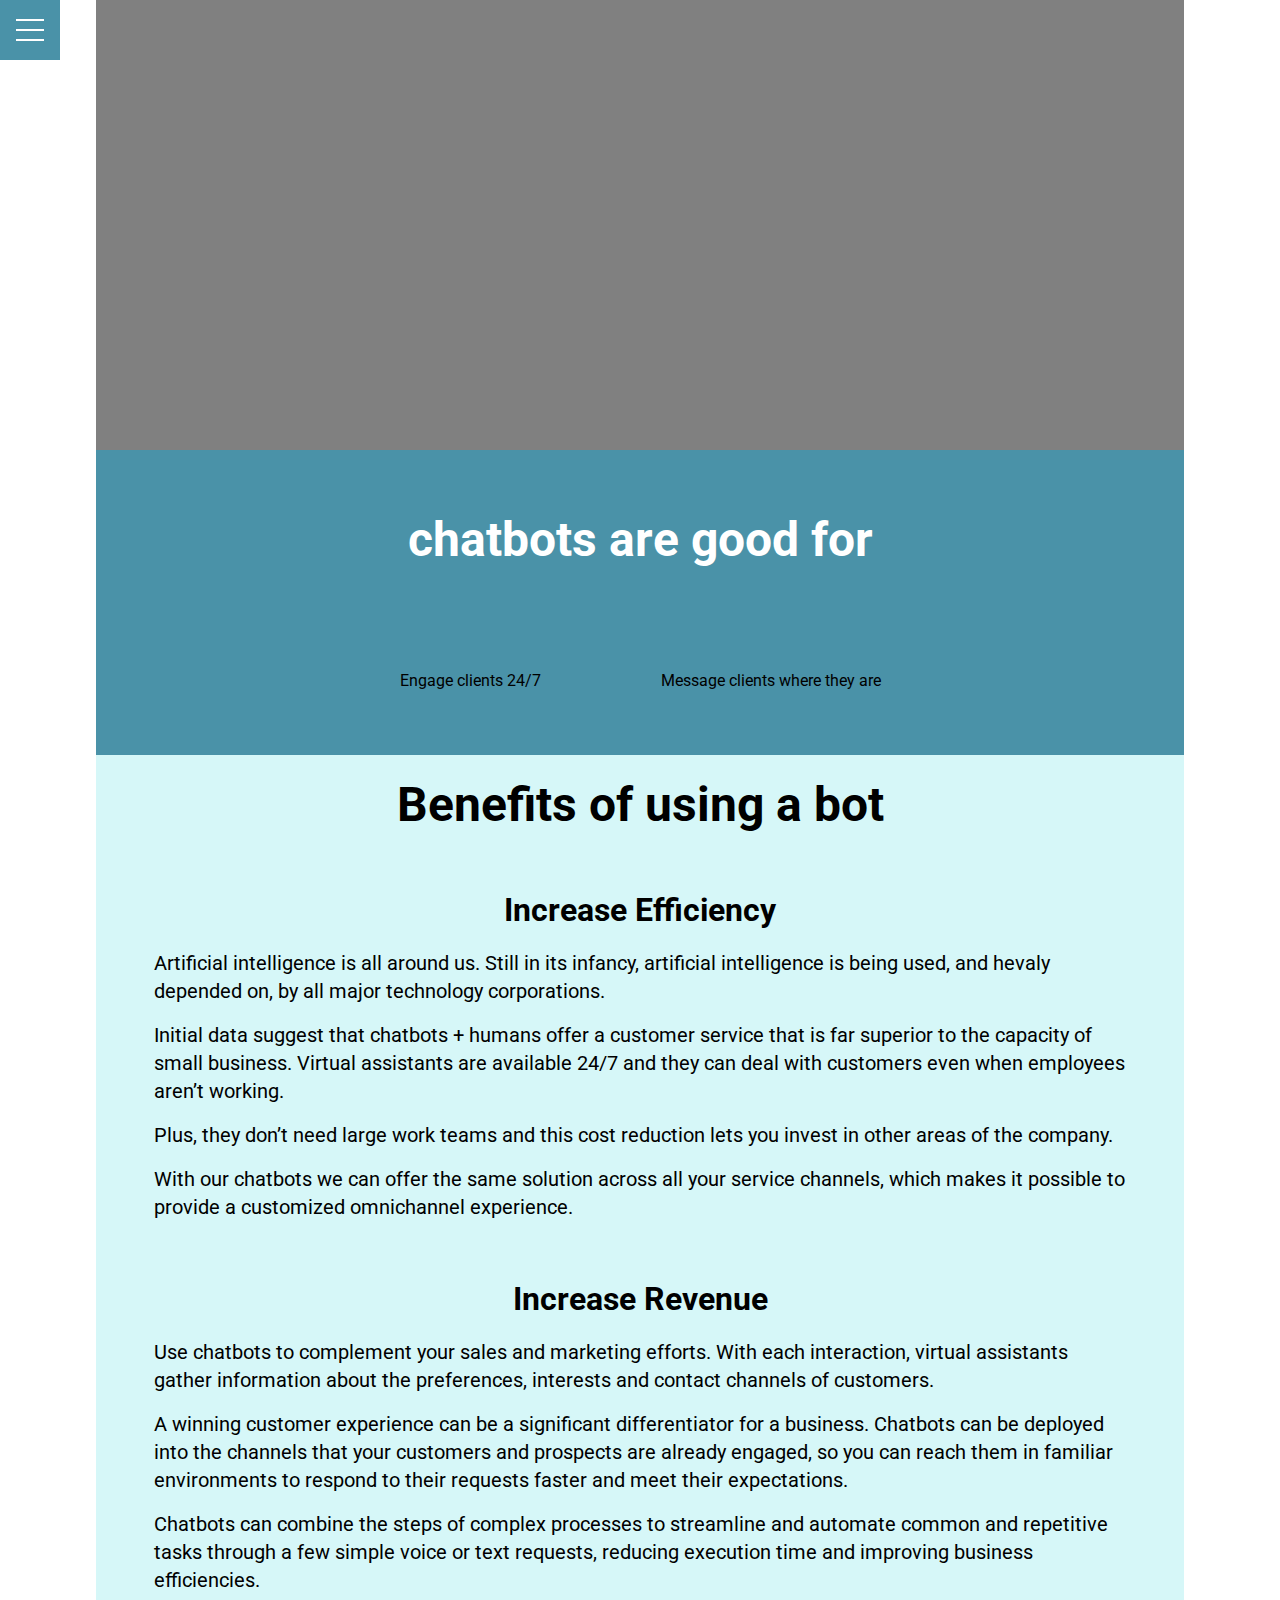
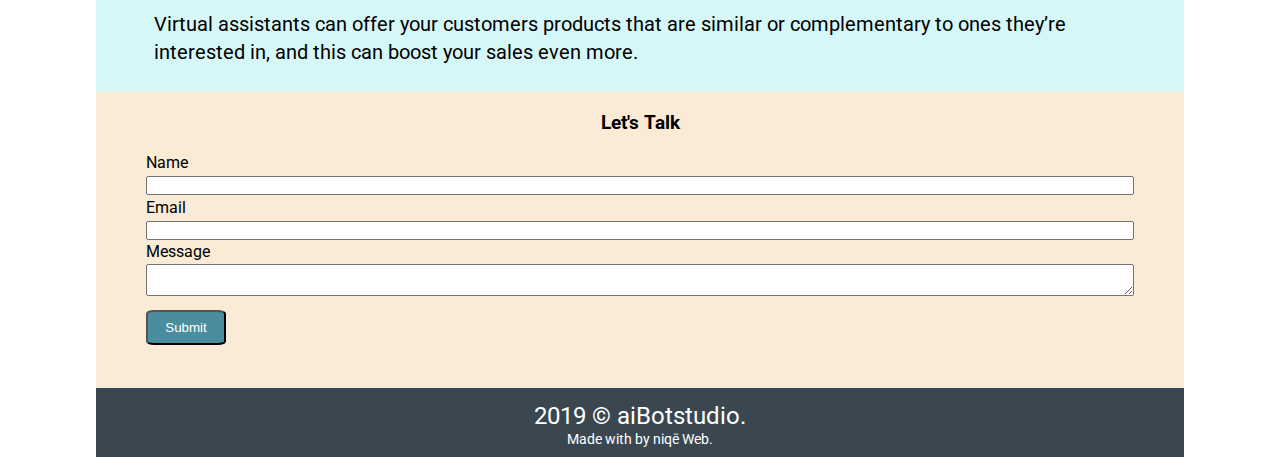
<file: benefits.html>
<!DOCTYPE html>
<html lang="en">
  <head>
    <meta charset="UTF-8" />
    <meta name="viewport" content="width=device-width, initial-scale=1.0" />
    <meta http-equiv="X-UA-Compatible" content="ie=edge" />

    <link
      rel="stylesheet"
      href="https://use.fontawesome.com/releases/v5.8.1/css/all.css"
      integrity="sha384-50oBUHEmvpQ+1lW4y57PTFmhCaXp0ML5d60M1M7uH2+nqUivzIebhndOJK28anvf"
      crossorigin="anonymous"
    />

    <link rel="stylesheet" href="css/menu.css" />
    <link rel="stylesheet" href="css/style.css" />
    <link rel="stylesheet" href="css/widescreen.css" />
    <link rel="stylesheet" href="css/bigscreen.css" />

    <link
      rel="stylesheet"
      media="screen and (min-width:550px)"
      href="css/widescreen.css"
    />
    <link
      rel="stylesheet"
      media="screen and (min-width:1080px)"
      href="css/bigscreen.css"
    />

    <title>aiBotstudio | Small business chatbots</title>

    <link rel="icon" type="image/ico" href="favicon.ico" />

    <link rel="canonical" href="https://aibotstudio.com/" />

    <meta
      name="description"
      content="aiBotstudio provides smart chatbot solutions to assist small business with their customer information needs.
      Serving individuals, small businesses, and nonprofits in english and spanish."
    />
    <meta
      name="keywords"
      content="smart chatbots, FAQ bots, customer service bots, english language, spanish language, hablamos español, twitter chatbots, website chatbots"
    />
  </head>
  <body>
    <!-- Navbar -->
    <div class="menu-wrap">
      <input type="checkbox" class="toggler" />
      <div class="hamburger"><div></div></div>
      <div class="menu">
        <div>
          <div>
            <ul>
              <li><a href="index.html">Home</a></li>
              <li><a href="benefits.html">Benefits</a></li>
              <li><a href="features.html">Features</a></li>
              <li><a href="pricing.html">Pricing</a></li>
              <li><a href="faq.html">FAQ</a></li>
              <li><a href="learn.html">Learn</a></li>
            </ul>
          </div>
        </div>
      </div>
    </div>

    <!-- Header -->
    <div class="header-container">
      <div class="benefits-header"></div>
    </div>

    <!-- Highlight -->
    <section id="highlight">
      <div class="container highlight-container">
        <h2 class="highlight">
          chatbots are good for
        </h2>
        <div class="row">
          <div class="box-1">
            <i class="fas fa-comments fa-4x"></i>
            <p>Engage clients 24/7</p>
          </div>
          <div class="box-2">
            <i class="fas fa-laptop fa-4x"></i>
            <p>Message clients where they are</p>
          </div>
        </div>
      </div>
    </section>

    <!-- Benefits -->
    <section id="benefits">
      <div class="container benefits-container">
        <h2 class="benefits">Benefits of using a bot</h2>
        <div class="items-benefit">
          <div class="item-efficiency">
            <i class="fas fa-cog fa-2x cog"></i>
            <div>
              <h3>Increase Efficiency</h3>
              <p>
                Artificial intelligence is all around us. Still in its infancy,
                artificial intelligence is being used, and hevaly depended on,
                by all major technology corporations.
              </p>

              <p>
                Initial data suggest that chatbots + humans offer a customer
                service that is far superior to the capacity of small business.
                Virtual assistants are available 24/7 and they can deal with
                customers even when employees aren’t working.
              </p>
              <p>
                Plus, they don’t need large work teams and this cost reduction
                lets you invest in other areas of the company.
              </p>

              <p>
                With our chatbots we can offer the same solution across all your
                service channels, which makes it possible to provide a
                customized omnichannel experience.
              </p>
            </div>
          </div>
          <div class="item-revenue">
            <i class="fas fa-dollar-sign fa-2x dolla"></i>
            <div>
              <h3>Increase Revenue</h3>
              <p>
                Use chatbots to complement your sales and marketing efforts.
                With each interaction, virtual assistants gather information
                about the preferences, interests and contact channels of
                customers.
              </p>

              <p>
                A winning customer experience can be a significant
                differentiator for a business. Chatbots can be deployed into the
                channels that your customers and prospects are already engaged,
                so you can reach them in familiar environments to respond to
                their requests faster and meet their expectations.
              </p>
              <p>
                Chatbots can combine the steps of complex processes to
                streamline and automate common and repetitive tasks through a
                few simple voice or text requests, reducing execution time and
                improving business efficiencies.
              </p>

              <p>
                Virtual assistants can offer your customers products that are
                similar or complementary to ones they’re interested in, and this
                can boost your sales even more.
              </p>
            </div>
          </div>
        </div>
      </div>
    </section>
    <!-- End of page content -->

    <!-- Contact Form -->
    <div class="form-box">
      <h3>Let's Talk</h3>
      <form method="POST" data-netlify-recaptcha="true" data-netlify="true">
        <label for="name">Name</label>
        <input id="name" type="text" name="Name" />

        <label for="email">Email</label>
        <input id="email" type="email" name="Email" />

        <label for="message">Message</label>
        <textarea id="message" name="Message"></textarea>

        <!-- ReCapcha-->
        <div class="recapcha">
          <div data-netlify-recaptcha="true"></div>
        </div>
        <input class="form-btn" type="submit" value="Submit" />
      </form>
    </div>

    <!-- Footer -->

    <footer id="footer">
      <div class="container footer-container">
        <div class="hline"></div>
        <div>
          <p class="copyright">
            2019 &copy; aiBotstudio.
          </p>
          <p class="madeby">
            Made with
            <i class="fa fa-heart"></i> by <a href="https://niqeweb.com">niqē Web</a>.
          </p>
        </div>
      </div>
    </footer>
  </body>
</html>
</file>
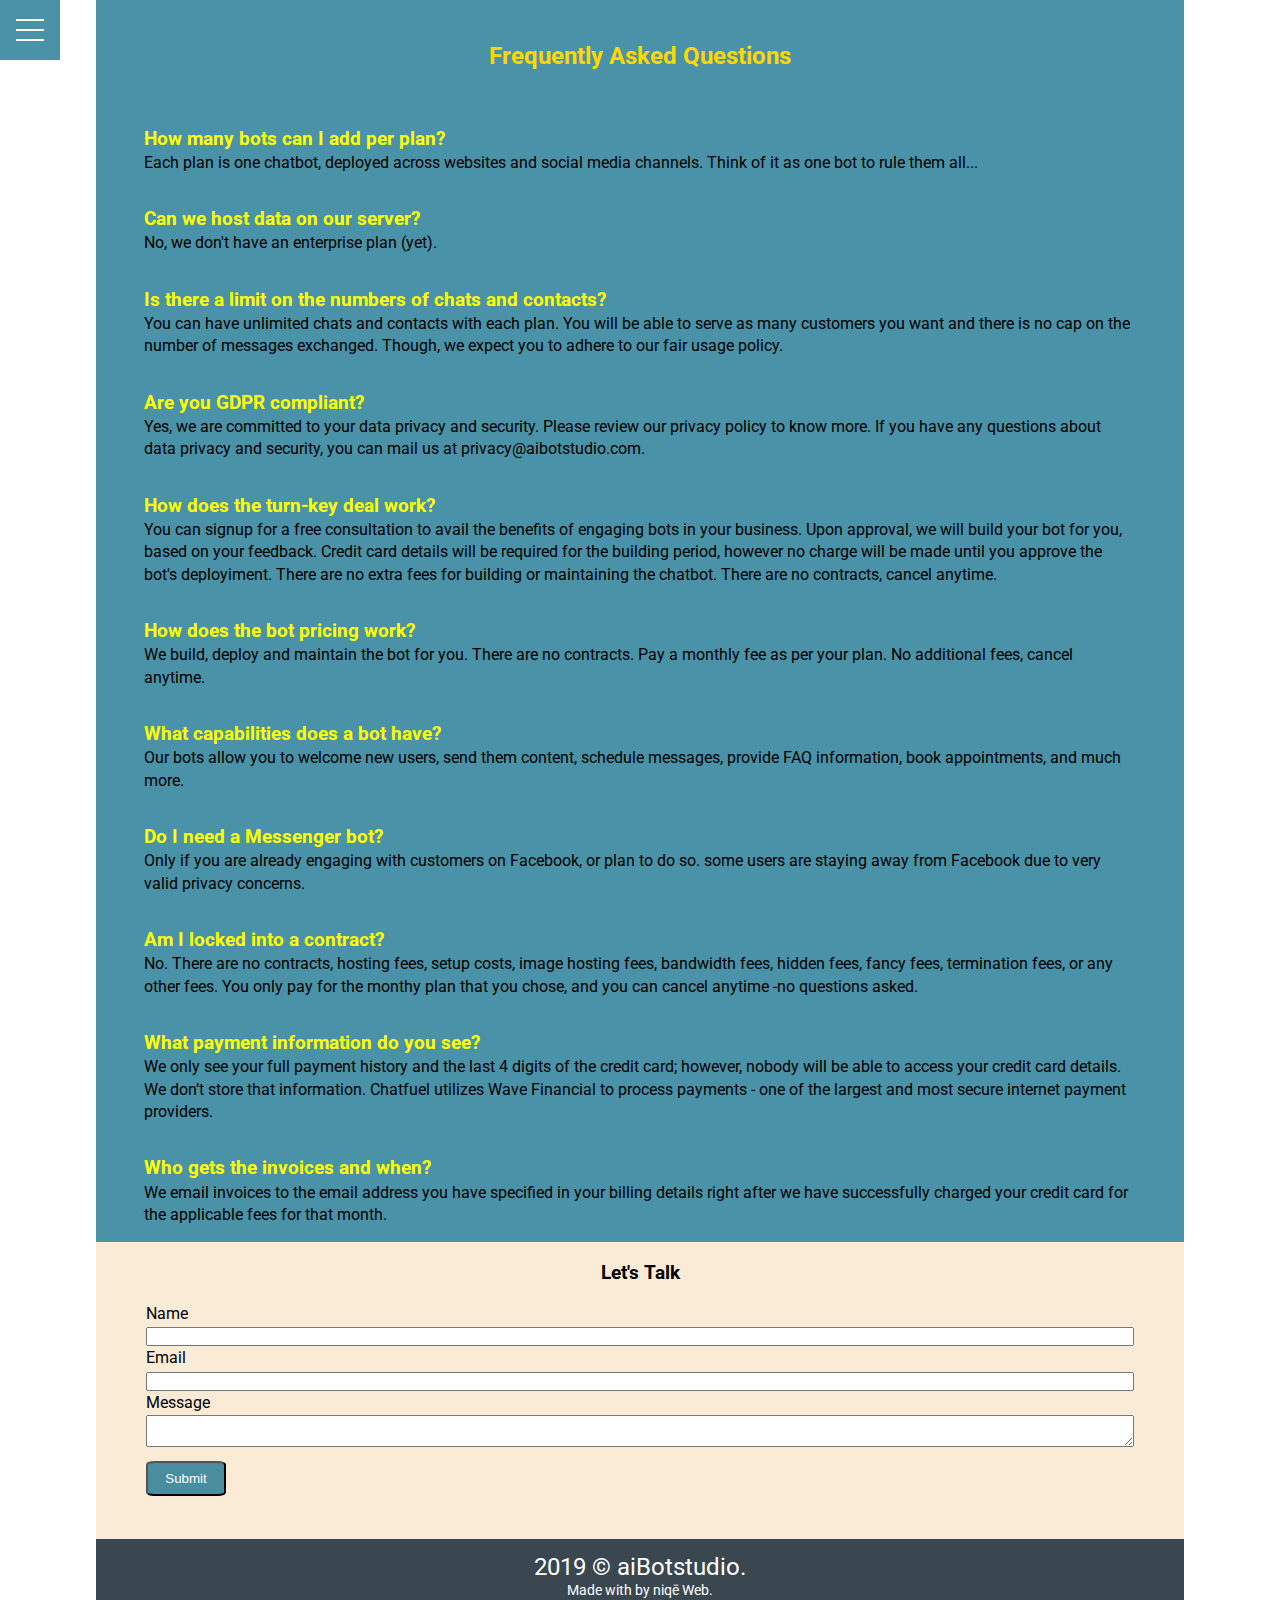
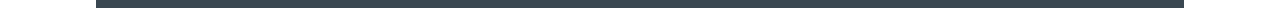
<file: faq.html>
<!DOCTYPE html>
<html lang="en">
  <head>
    <meta charset="UTF-8" />
    <meta name="viewport" content="width=device-width, initial-scale=1.0" />
    <meta http-equiv="X-UA-Compatible" content="ie=edge" />

    <link
      rel="stylesheet"
      href="https://use.fontawesome.com/releases/v5.8.1/css/all.css"
      integrity="sha384-50oBUHEmvpQ+1lW4y57PTFmhCaXp0ML5d60M1M7uH2+nqUivzIebhndOJK28anvf"
      crossorigin="anonymous"
    />

    <link rel="stylesheet" href="css/menu.css" />
    <link rel="stylesheet" href="css/style.css" />
    <link rel="stylesheet" href="css/widescreen.css" />
    <link rel="stylesheet" href="css/bigscreen.css" />

    <link
      rel="stylesheet"
      media="screen and (min-width:550px)"
      href="css/widescreen.css"
    />
    <link
      rel="stylesheet"
      media="screen and (min-width:1080px)"
      href="css/bigscreen.css"
    />

    <title>aiBotstudio | Small business chatbots</title>

    <link rel="icon" type="image/ico" href="favicon.ico" />

    <link rel="canonical" href="https://aibotstudio.com/" />

    <meta
      name="description"
      content="aiBotstudio provides smart chatbot solutions to assist small business with their customer information needs.
      Serving individuals, small businesses, and nonprofits in english and spanish."
    />
    <meta
      name="keywords"
      content="smart chatbots, FAQ bots, customer service bots, english language, spanish language, hablamos español, twitter chatbots, website chatbots"
    />
  </head>
  <body>
    <!-- Navbar -->
    <div class="menu-wrap">
      <input type="checkbox" class="toggler" />
      <div class="hamburger"><div></div></div>
      <div class="menu">
        <div>
          <div>
            <ul>
              <li><a href="index.html">Home</a></li>
              <li><a href="benefits.html">Benefits</a></li>
              <li><a href="features.html">Features</a></li>
              <li><a href="pricing.html">Pricing</a></li>
              <li><a href="faq.html">FAQ</a></li>
              <li><a href="learn.html">Learn</a></li>
            </ul>
          </div>
        </div>
      </div>
    </div>

    <!-- FAQ -->
    <!-- FAQ -->
    <section id="faq">
      <div class="container faq-container">
        <h2>Frequently Asked Questions</h2>
        <i class="fas fa-2x fa-book-reader"></i>
        <div class="items">
          <div class="item">
            <h3>How many bots can I add per plan?</h3>
            <p>
              Each plan is one chatbot, deployed across websites and social
              media channels. Think of it as one bot to rule them all...
            </p>
          </div>
          <div class="item">
            <h3>Can we host data on our server?</h3>
            <p>No, we don't have an enterprise plan (yet).</p>
          </div>
          <div class="item">
            <h3>Is there a limit on the numbers of chats and contacts?</h3>
            <p>
              You can have unlimited chats and contacts with each plan. You will
              be able to serve as many customers you want and there is no cap on
              the number of messages exchanged. Though, we expect you to adhere
              to our fair usage policy.
            </p>
          </div>
          <div class="item">
            <h3>
              Are you GDPR compliant?
            </h3>
            <p>
              Yes, we are committed to your data privacy and security. Please
              review our privacy policy to know more. If you have any questions
              about data privacy and security, you can mail us at
              privacy@aibotstudio.com.
            </p>
          </div>
          <div class="item">
            <h3>How does the turn-key deal work?</h3>
            <p>
              You can signup for a free consultation to avail the benefits of
              engaging bots in your business. Upon approval, we will build your
              bot for you, based on your feedback. Credit card details will be
              required for the building period, however no charge will be made
              until you approve the bot's deployiment. There are no extra fees
              for building or maintaining the chatbot. There are no contracts,
              cancel anytime.
            </p>
          </div>
          <div class="item">
            <h3>How does the bot pricing work?</h3>
            <p>
              We build, deploy and maintain the bot for you. There are no
              contracts. Pay a monthly fee as per your plan. No additional fees,
              cancel anytime.
            </p>
          </div>
          <div class="item">
            <h3>What capabilities does a bot have?</h3>
            <p>
              Our bots allow you to welcome new users, send them content,
              schedule messages, provide FAQ information, book appointments, and
              much more.
            </p>
          </div>
          <div class="item">
            <h3>Do I need a Messenger bot?</h3>
            <p>
              Only if you are already engaging with customers on Facebook, or
              plan to do so. some users are staying away from Facebook due to
              very valid privacy concerns.
            </p>
          </div>
          <div class="item">
            <h3>Am I locked into a contract?</h3>
            <p>
              No. There are no contracts, hosting fees, setup costs, image
              hosting fees, bandwidth fees, hidden fees, fancy fees, termination
              fees, or any other fees. You only pay for the monthy plan that you
              chose, and you can cancel anytime -no questions asked.
            </p>
          </div>
          <div class="item">
            <h3>What payment information do you see?</h3>
            <p>
              We only see your full payment history and the last 4 digits of the
              credit card; however, nobody will be able to access your credit
              card details. We don’t store that information. Chatfuel utilizes
              <a href="https://www.waveapps.com/">Wave Financial</a> to process
              payments - one of the largest and most secure internet payment
              providers.
            </p>
          </div>
          <div class="item">
            <h3>Who gets the invoices and when?</h3>
            <p>
              We email invoices to the email address you have specified in your
              billing details right after we have successfully charged your
              credit card for the applicable fees for that month.
            </p>
          </div>
        </div>
      </div>
    </section>
    <!-- End of page content -->

    <!-- Contact Form -->
    <div class="form-box">
      <h3>Let's Talk</h3>
      <form method="POST" data-netlify-recaptcha="true" data-netlify="true">
        <label for="name">Name</label>
        <input id="name" type="text" name="Name" />

        <label for="email">Email</label>
        <input id="email" type="email" name="Email" />

        <label for="message">Message</label>
        <textarea id="message" name="Message"></textarea>

        <!-- ReCapcha-->
        <div class="recapcha">
          <div data-netlify-recaptcha="true"></div>
        </div>
        <input class="form-btn" type="submit" value="Submit" />
      </form>
    </div>

    <!-- Footer -->

    <footer id="footer">
      <div class="container footer-container">
        <div class="hline"></div>
        <div>
          <p class="copyright">
            2019 &copy; aiBotstudio.
          </p>
          <p class="madeby">
            Made with
            <i class="fa fa-heart"></i> by <a href="https://niqeweb.com">niqē Web</a>.
          </p>
        </div>
      </div>
    </footer>
  </body>
</html>
</file>
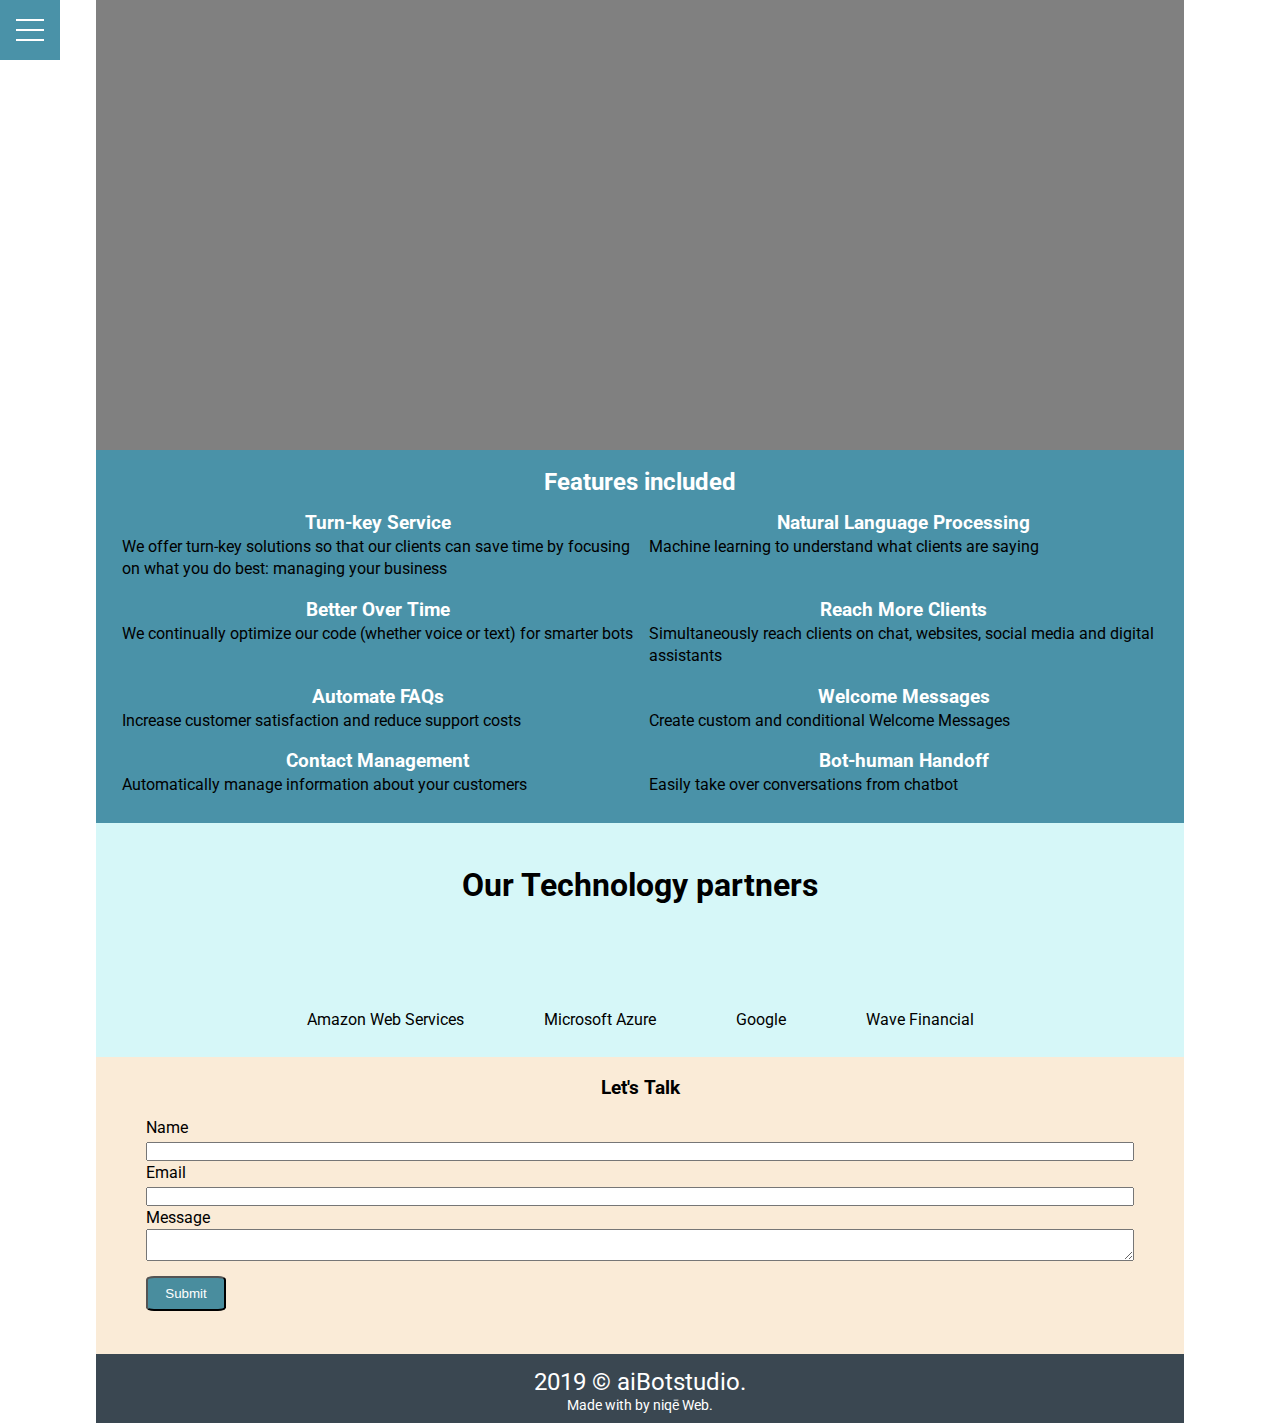
<file: features.html>
<!DOCTYPE html>
<html lang="en">
  <head>
    <meta charset="UTF-8" />
    <meta name="viewport" content="width=device-width, initial-scale=1.0" />
    <meta http-equiv="X-UA-Compatible" content="ie=edge" />

    <link
      rel="stylesheet"
      href="https://use.fontawesome.com/releases/v5.8.1/css/all.css"
      integrity="sha384-50oBUHEmvpQ+1lW4y57PTFmhCaXp0ML5d60M1M7uH2+nqUivzIebhndOJK28anvf"
      crossorigin="anonymous"
    />

    <link rel="stylesheet" href="css/menu.css" />
    <link rel="stylesheet" href="css/style.css" />
    <link rel="stylesheet" href="css/widescreen.css" />
    <link rel="stylesheet" href="css/bigscreen.css" />

    <link
      rel="stylesheet"
      media="screen and (min-width:550px)"
      href="css/widescreen.css"
    />
    <link
      rel="stylesheet"
      media="screen and (min-width:1080px)"
      href="css/bigscreen.css"
    />

    <title>aiBotstudio | Small business chatbots</title>

    <link rel="icon" type="image/ico" href="favicon.ico" />

    <link rel="canonical" href="https://aibotstudio.com/" />

    <meta
      name="description"
      content="aiBotstudio provides smart chatbot solutions to assist small business with their customer information needs.
      Serving individuals, small businesses, and nonprofits in english and spanish."
    />
    <meta
      name="keywords"
      content="smart chatbots, FAQ bots, customer service bots, english language, spanish language, hablamos español, twitter chatbots, website chatbots"
    />
  </head>
  <body>
    <!-- Navbar -->
    <div class="menu-wrap">
      <input type="checkbox" class="toggler" />
      <div class="hamburger"><div></div></div>
      <div class="menu">
        <div>
          <div>
            <ul>
              <li><a href="index.html">Home</a></li>
              <li><a href="benefits.html">Benefits</a></li>
              <li><a href="features.html">Features</a></li>
              <li><a href="pricing.html">Pricing</a></li>
              <li><a href="faq.html">FAQ</a></li>
              <li><a href="learn.html">Learn</a></li>
            </ul>
          </div>
        </div>
      </div>
    </div>

    <!-- Header -->
    <div class="header-container">
      <div class="features-header"></div>
    </div>

    <!-- Features -->

    <section id="features">
      <div class="container features-container">
        <h2 class="features">Features included</h2>
        <div class="grid-items">
          <div class="item">
            <!-- turn-key -->
            <i class="fas fa-grin-stars fa-2x"></i>
            <div>
              <h3>Turn-key Service</h3>
              <p>
                We offer turn-key solutions so that our clients can save time by
                focusing on what you do best: managing your business
              </p>
            </div>
          </div>
          <div class="item">
            <!-- NLU -->
            <i class="fas fa-2x fa-language"></i>
            <h3>Natural Language Processing</h3>
            <p>Machine learning to understand what clients are saying</p>
          </div>
          <div class="item">
            <!-- always learning -->
            <i class="fas fa-2x fa-brain"></i>
            <h3>Better Over Time</h3>
            <p>
              We continually optimize our code (whether voice or text) for
              smarter bots
            </p>
          </div>
          <div class="item">
            <!-- reach more audiences -->
            <i class="fas fa-2x fa-user-friends"></i>
            <h3>Reach More Clients</h3>
            <p>
              Simultaneously reach clients on chat, websites, social media and
              digital assistants
            </p>
          </div>
          <div class="item">
            <!-- automate FAQs -->
            <i class="fas fa-2x fa-question"></i>
            <h3>Automate FAQs</h3>
            <p>Increase customer satisfaction and reduce support costs</p>
          </div>
          <div class="item">
            <!-- Welcome Messages -->
            <i class="fas fa-2x fa-handshake"></i>
            <h3>Welcome Messages</h3>
            <p>Create custom and conditional Welcome Messages</p>
          </div>
          <div class="item">
            <!-- Contact Management -->
            <i class="fas fa-2x fa-address-book"></i>
            <h3>Contact Management</h3>
            <p>Automatically manage information about your customers</p>
          </div>
          <div class="item">
            <!-- bot / human handoff -->
            <i class="fas fa-2x fa-user"></i>
            <h3>Bot-human Handoff</h3>
            <p>Easily take over conversations from chatbot</p>
          </div>
        </div>
      </div>
    </section>

    <!-- Highlight -->
    <section id="highlight">
      <div class="container partner-container">
        <h2 class="tech-title">
          Our Technology partners
        </h2>
        <div class="row">
          <div class="column-1">
            <i class="fab fa-aws fa-2x"></i>
            <p>Amazon Web Services</p>
          </div>
          <div class="column-2">
            <i class="fab fa-microsoft fa-2x"></i>
            <p>Microsoft Azure</p>
          </div>
          <div class="column-3">
            <i class="fab fa-google fa-2x"></i>
            <p>Google</p>
          </div>
          <div class="column-4">
            <i class="fas fa-water fa-2x"></i>
            <p>Wave Financial</p>
          </div>
        </div>
      </div>
    </section>
    <!-- End of page content -->

    <!-- Contact Form -->
    <div class="form-box">
      <h3>Let's Talk</h3>
      <form method="POST" data-netlify-recaptcha="true" data-netlify="true">
        <label for="name">Name</label>
        <input id="name" type="text" name="Name" />

        <label for="email">Email</label>
        <input id="email" type="email" name="Email" />

        <label for="message">Message</label>
        <textarea id="message" name="Message"></textarea>

        <!-- ReCapcha-->
        <div class="recapcha">
          <div data-netlify-recaptcha="true"></div>
        </div>
        <input class="form-btn" type="submit" value="Submit" />
      </form>
    </div>

    <!-- Footer -->

    <footer id="footer">
      <div class="container footer-container">
        <div class="hline"></div>
        <div>
          <p class="copyright">
            2019 &copy; aiBotstudio.
          </p>
          <p class="madeby">
            Made with
            <i class="fa fa-heart"></i> by <a href="https://niqeweb.com">niqē Web</a>.
          </p>
        </div>
      </div>
    </footer>
  </body>
</html>
</file>
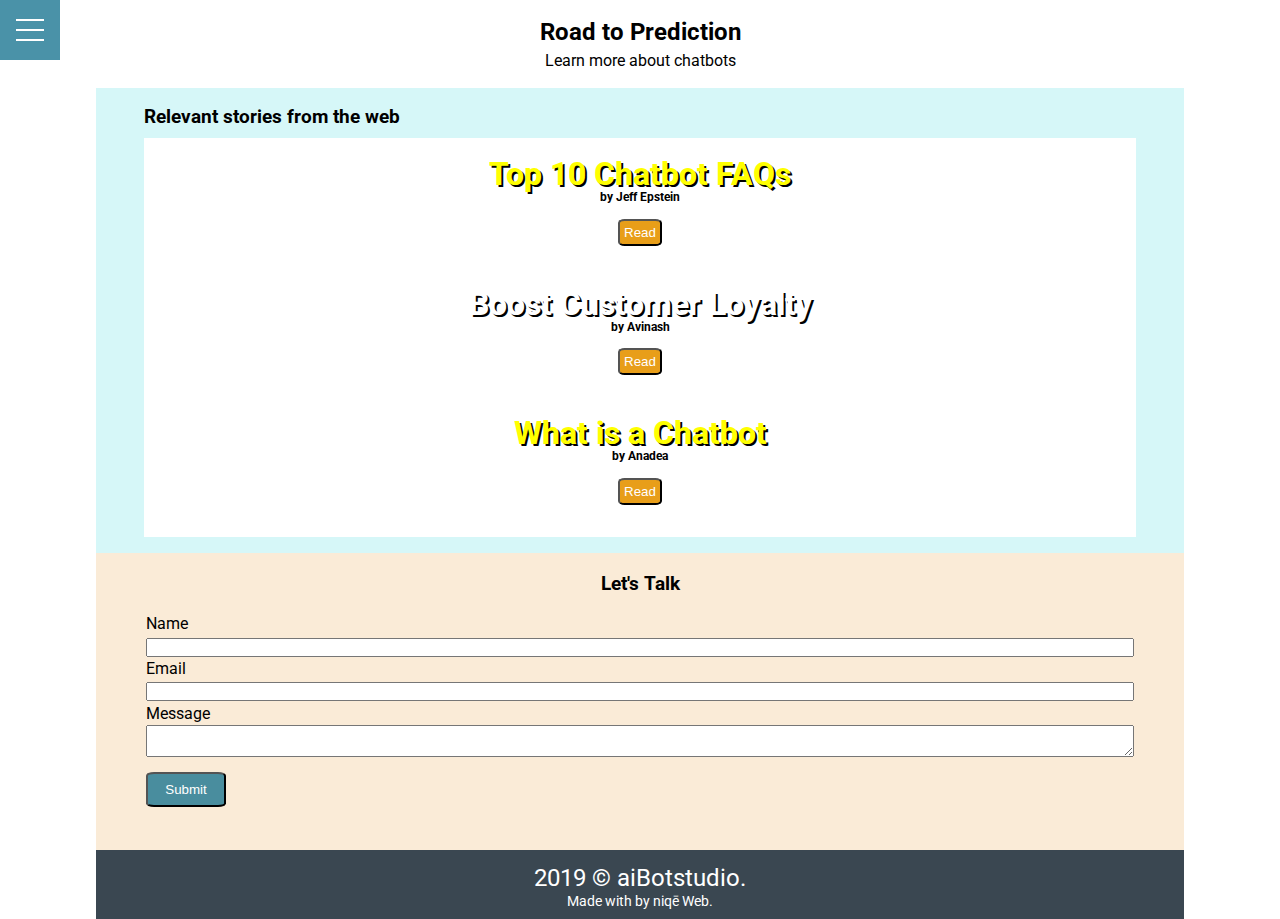
<file: learn.html>
<!DOCTYPE html>
<html lang="en">
  <head>
    <meta charset="UTF-8" />
    <meta name="viewport" content="width=device-width, initial-scale=1.0" />
    <meta http-equiv="X-UA-Compatible" content="ie=edge" />

    <link
      rel="stylesheet"
      href="https://use.fontawesome.com/releases/v5.8.1/css/all.css"
      integrity="sha384-50oBUHEmvpQ+1lW4y57PTFmhCaXp0ML5d60M1M7uH2+nqUivzIebhndOJK28anvf"
      crossorigin="anonymous"
    />

    <link rel="stylesheet" href="css/menu.css" />
    <link rel="stylesheet" href="css/style.css" />
    <link rel="stylesheet" href="css/widescreen.css" />
    <link rel="stylesheet" href="css/bigscreen.css" />

    <link
      rel="stylesheet"
      media="screen and (min-width:550px)"
      href="css/widescreen.css"
    />
    <link
      rel="stylesheet"
      media="screen and (min-width:1080px)"
      href="css/bigscreen.css"
    />

    <title>aiBotstudio | Small business chatbots</title>

    <link rel="icon" type="image/ico" href="favicon.ico" />

    <link rel="canonical" href="https://aibotstudio.com/" />

    <meta
      name="description"
      content="aiBotstudio provides smart chatbot solutions to assist small business with their customer information needs.
      Serving individuals, small businesses, and nonprofits in english and spanish."
    />
    <meta
      name="keywords"
      content="smart chatbots, FAQ bots, customer service bots, english language, spanish language, hablamos español, twitter chatbots, website chatbots"
    />
  </head>
  <body>
    <!-- Navbar -->
    <div class="menu-wrap">
      <input type="checkbox" class="toggler" />
      <div class="hamburger"><div></div></div>
      <div class="menu">
        <div>
          <div>
            <ul>
              <li><a href="index.html">Home</a></li>
              <li><a href="benefits.html">Benefits</a></li>
              <li><a href="features.html">Features</a></li>
              <li><a href="pricing.html">Pricing</a></li>
              <li><a href="faq.html">FAQ</a></li>
              <li><a href="learn.html">Learn</a></li>
            </ul>
          </div>
        </div>
      </div>
    </div>

    <!-- Learn -->
    <section id="learn">
      <div>
        <div class="container learn-container">
          <h2>Road to Prediction</h2>
          <p>Learn more about chatbots</p>
        </div>
        <div class="container blog-container">
          <h3>Relevant stories from the web</h3>
          <div class="grid-container">
            <div class="grid-item item1">
              <h3>Top 10 Chatbot FAQs</h3>
              <h6>by Jeff Epstein</h6>
              <button class="blog-btn">
                <a
                  target="_blank"
                  href="https://chatbotslife.com/top-10-chatbot-faqs-a644c6280556"
                  >Read</a
                >
              </button>
            </div>

            <div class="grid-item item2">
              <h3>Boost Customer Loyalty</h3>
              <h6>by Avinash</h6>
              <button class="blog-btn">
                <a
                  target="_blank"
                  href="https://www.kommunicate.io/blog/customer-loyalty/"
                  >Read</a
                >
              </button>
            </div>
            <div class="grid-item item3">
              <h3>What is a Chatbot</h3>
              <h6>by Anadea</h6>
              <button class="blog-btn">
                <a
                  target="_blank"
                  href="https://medium.com/swlh/what-is-a-chatbot-and-how-to-use-it-for-your-business-976ec2e0a99f"
                  >Read</a
                >
              </button>
            </div>
          </div>
        </div>
      </div>
    </section>
    <!-- End of page content -->

    <!-- Contact Form -->
    <div class="form-box">
      <h3>Let's Talk</h3>
      <form method="POST" data-netlify-recaptcha="true" data-netlify="true">
        <label for="name">Name</label>
        <input id="name" type="text" name="Name" />

        <label for="email">Email</label>
        <input id="email" type="email" name="Email" />

        <label for="message">Message</label>
        <textarea id="message" name="Message"></textarea>

        <!-- ReCapcha-->
        <div class="recapcha">
          <div data-netlify-recaptcha="true"></div>
        </div>
        <input class="form-btn" type="submit" value="Submit" />
      </form>
    </div>

    <!-- Footer -->

    <footer id="footer">
      <div class="container footer-container">
        <div class="hline"></div>
        <div>
          <p class="copyright">
            2019 &copy; aiBotstudio.
          </p>
          <p class="madeby">
            Made with
            <i class="fa fa-heart"></i> by <a href="https://niqeweb.com">niqē Web</a>.
          </p>
        </div>
      </div>
    </footer>
  </body>
</html>
</file>
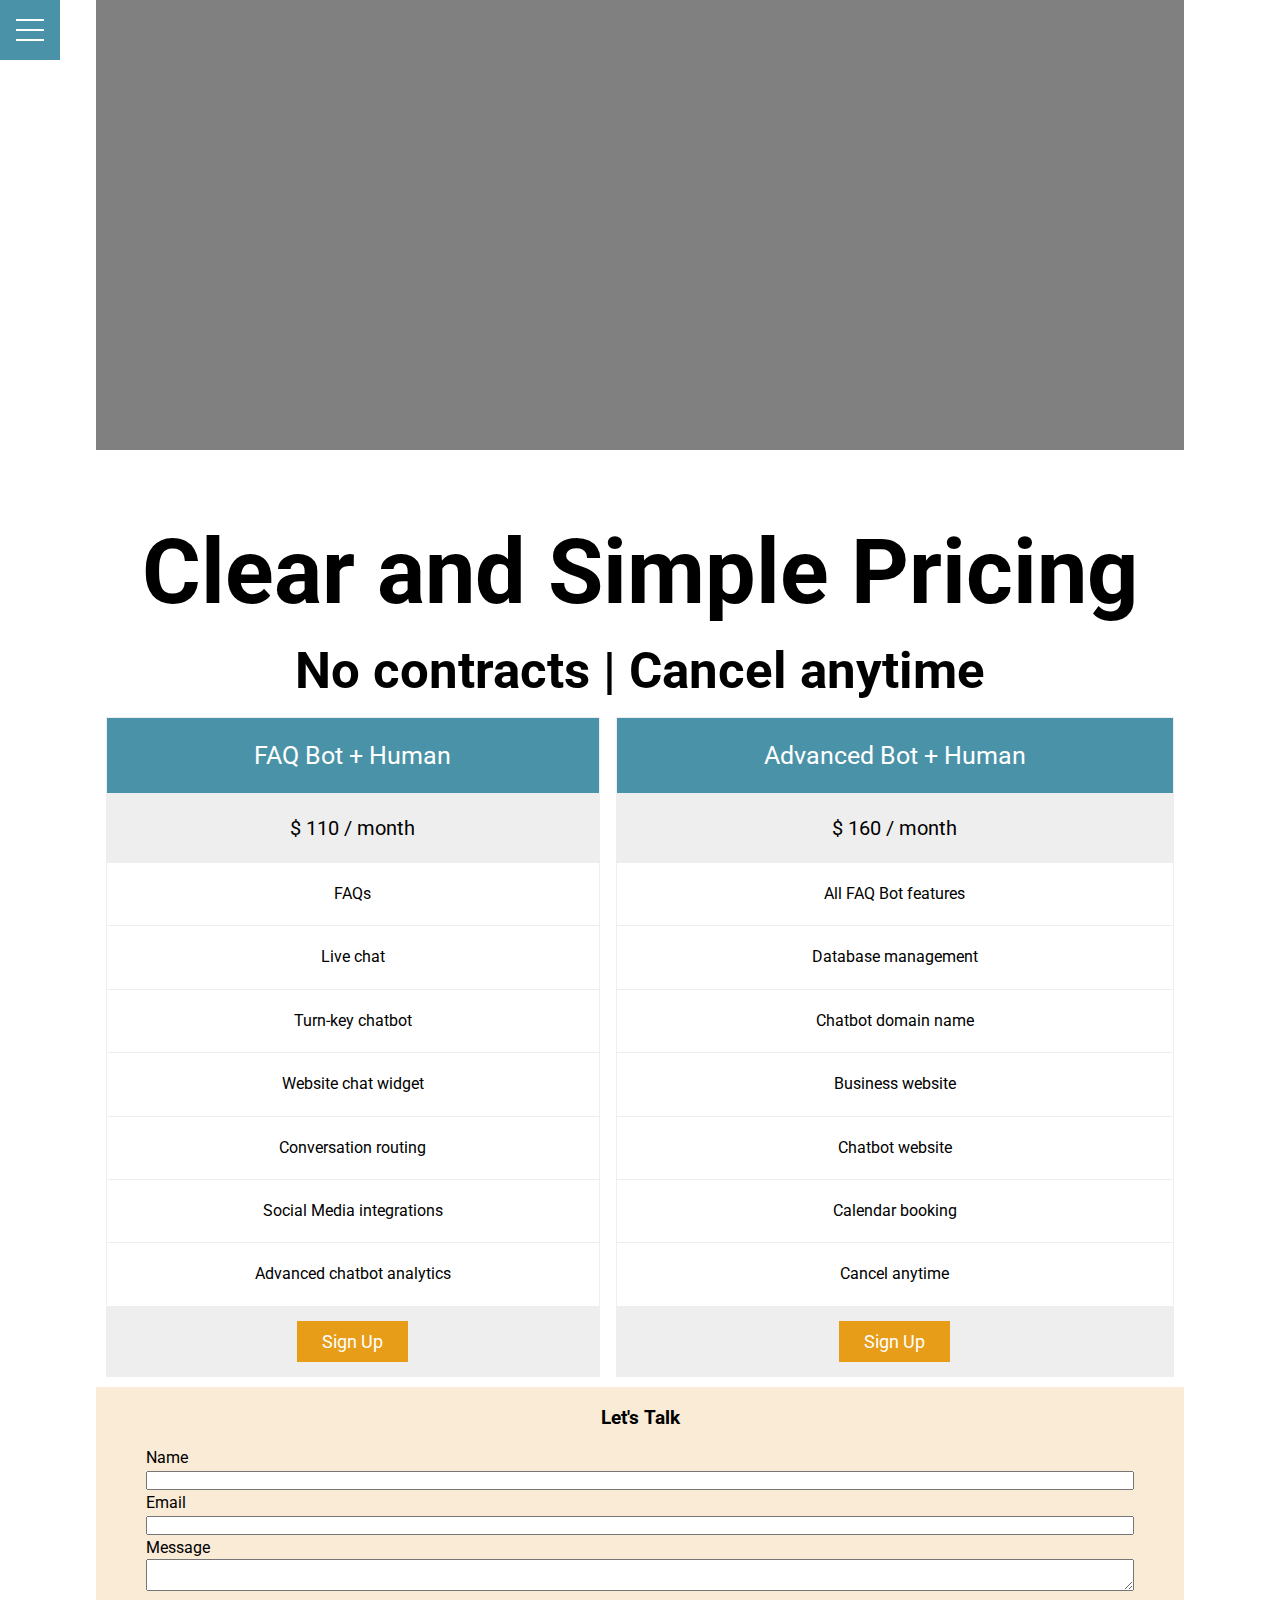
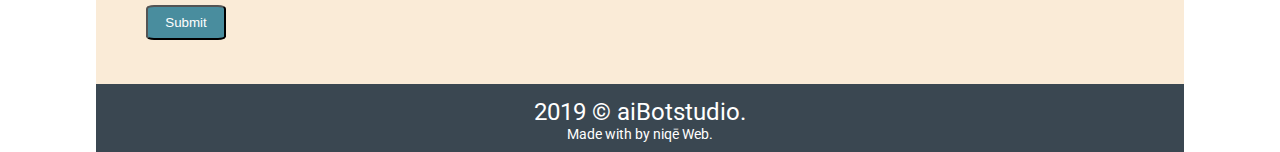
<file: pricing.html>
<!DOCTYPE html>
<html lang="en">
  <head>
    <meta charset="UTF-8" />
    <meta name="viewport" content="width=device-width, initial-scale=1.0" />
    <meta http-equiv="X-UA-Compatible" content="ie=edge" />

    <link
      rel="stylesheet"
      href="https://use.fontawesome.com/releases/v5.8.1/css/all.css"
      integrity="sha384-50oBUHEmvpQ+1lW4y57PTFmhCaXp0ML5d60M1M7uH2+nqUivzIebhndOJK28anvf"
      crossorigin="anonymous"
    />

    <link rel="stylesheet" href="css/menu.css" />
    <link rel="stylesheet" href="css/style.css" />
    <link rel="stylesheet" href="css/widescreen.css" />
    <link rel="stylesheet" href="css/bigscreen.css" />

    <link
      rel="stylesheet"
      media="screen and (max-width:549px)"
      href="css/style.css"
    />

    <link
      rel="stylesheet"
      media="screen and (min-width:550px)"
      href="css/widescreen.css"
    />
    <link
      rel="stylesheet"
      media="screen and (min-width:1080px)"
      href="css/bigscreen.css"
    />

    <title>aiBotstudio | Small business chatbots</title>

    <link rel="icon" type="image/ico" href="favicon.ico" />

    <link rel="canonical" href="https://aibotstudio.com/" />

    <meta
      name="description"
      content="aiBotstudio provides smart chatbot solutions to assist small business with their customer information needs.
      Serving individuals, small businesses, and nonprofits in english and spanish."
    />
    <meta
      name="keywords"
      content="smart chatbots, FAQ bots, customer service bots, english language, spanish language, hablamos español, twitter chatbots, website chatbots"
    />
  </head>
  <body>
    <!-- Navbar -->
    <div class="menu-wrap">
      <input type="checkbox" class="toggler" />
      <div class="hamburger"><div></div></div>
      <div class="menu">
        <div>
          <div>
            <ul>
              <li><a href="index.html">Home</a></li>
              <li><a href="benefits.html">Benefits</a></li>
              <li><a href="features.html">Features</a></li>
              <li><a href="pricing.html">Pricing</a></li>
              <li><a href="faq.html">FAQ</a></li>
              <li><a href="learn.html">Learn</a></li>
            </ul>
          </div>
        </div>
      </div>
    </div>

    <!-- Header -->
    <div class="header-container">
      <div class="pricing-header"></div>
    </div>

    <!-- Pricing -->
    <section id="pricing">
      <div class="pricing-container">
        <h2>Clear and Simple Pricing</h2>
        <h3>No contracts | Cancel anytime</h3>
        <div class="grid-columns">
          <div class="columns">
            <ul class="price">
              <li class="header">FAQ Bot + Human</li>
              <li class="grey">$ 110 / month</li>
              <li>FAQs</li>
              <li>Live chat</li>
              <li>Turn-key chatbot</li>
              <li>Website chat widget</li>
              <li>Conversation routing</li>
              <li>Social Media integrations</li>
              <li>Advanced chatbot analytics</li>

              <li class="grey"><a href="#" class="button">Sign Up</a></li>
            </ul>
          </div>
          <!-- 2nd Column-->
          <div class="columns">
            <ul class="price">
              <li class="header">Advanced Bot + Human</li>
              <li class="grey">$ 160 / month</li>
              <li>All FAQ Bot features</li>
              <li>Database management</li>
              <li>Chatbot domain name</li>
              <li>Business website</li>
              <li>Chatbot website</li>
              <li>Calendar booking</li>
              <li>Cancel anytime</li>
              <li class="grey"><a href="#" class="button">Sign Up</a></li>
            </ul>
          </div>
        </div>
      </div>
    </section>
    <!-- End of page content -->

    <!-- Contact Form -->
    <div id="form" class="form-container">
      <div class="form-box">
        <h3>Let's Talk</h3>
        <form method="POST" data-netlify-recaptcha="true" data-netlify="true">
          <label for="name">Name</label>
          <input id="name" type="text" name="Name" />

          <label for="email">Email</label>
          <input id="email" type="email" name="Email" />

          <label for="message">Message</label>
          <textarea id="message" name="Message"></textarea>

          <!-- ReCapcha-->
          <div class="recapcha">
            <div data-netlify-recaptcha="true"></div>
          </div>
          <input class="form-btn" type="submit" value="Submit" />
        </form>
      </div>
    </div>

    <!-- Footer -->

    <footer id="footer">
      <div class="container footer-container">
        <div class="hline"></div>
        <div>
          <p class="copyright">
            2019 &copy; aiBotstudio.
          </p>
          <p class="madeby">
            Made with
            <i class="fa fa-heart"></i> by <a href="https://niqeweb.com">niqē Web</a>.
          </p>
        </div>
      </div>
    </footer>
  </body>
</html>
</file>
<file: css/menu.css>
.menu-wrap {
  position: fixed;
  top: 0;
  left: 0;
  z-index: 1;
}

.menu-wrap .toggler {
  position: absolute;
  top: 0;
  left: 0;
  z-index: 2;
  cursor: pointer;
  width: 50px;
  height: 50px;
  opacity: 0;
}

.menu-wrap .hamburger {
  position: absolute;
  top: 0;
  left: 0;
  z-index: 1;
  width: 60px;
  height: 60px;
  padding: 1rem;
  background: var(--primary-color);
  display: flex;
  align-items: center;
  justify-content: center;
}

/* Hamburger lines */
.menu-wrap .hamburger > div {
  position: relative;
  flex: none;
  width: 100%;
  height: 2px;
  background: #fff;
  display: flex;
  align-items: center;
  justify-content: center;
  transition: all 0.4s ease;
}

/* Hamburger lines top & bottom */
.menu-wrap .hamburger > div:before,
.menu-wrap .hamburger > div:after {
  content: "";
  position: absolute;
  z-index: 1;
  top: -10px;
  width: 100%;
  height: 2px;
  background: inherit;
}

.menu-wrap .hamburger > div::after {
  top: 10px;
}

/* Toggler animation */
.menu-wrap .toggler:checked + .hamburger > div {
  transform: rotate(135deg);
}

/* Turns lines into X */
.menu-wrap .toggler:checked + .hamburger > div::before,
.menu-wrap .toggler:checked + .hamburger > div::after {
  top: 0;
  transform: rotate(90deg);
}

/* Rotate on hover */
.menu-wrap .toggler:checked:hover + .hamburger > div {
  transform: rotate(225deg);
}

/* Show Menu */
.menu-wrap .toggler:checked ~ .menu {
  visibility: visible;
}

.menu-wrap .toggler:checked ~ .menu > div {
  transform: scale(1);
  transition-duration: var(--menu-speed);
}

.menu-wrap .toggler:checked ~ .menu > div > div {
  opacity: 1;
  transition: opacity 0.4s ease 0.4s;
}

/* Nav items */
.menu-wrap .menu {
  position: fixed;
  top: 0;
  left: 0;
  width: 100%;
  height: 100%;
  visibility: hidden;
  overflow: hidden;
  display: flex;
  align-items: center;
  justify-content: center;
}

/* Menu overlay */
.menu-wrap .menu > div {
  background: var(--overlay-color);
  border-radius: 50%;
  width: 200vw;
  height: 200vw;
  display: flex;
  flex: none;
  align-items: center;
  justify-content: center;
  transform: scale(0);
  transition: all 0.4s ease;
}

.menu-wrap .menu > div > div {
  text-align: center;
  max-width: 90vw;
  max-height: 100vh;
  opacity: 0;
  transition: opacity 0.4s ease;
}

.menu-wrap .menu > div > div > ul > li {
  list-style: none;
  color: #fff;
  font-size: 1.5rem;
  padding: 1rem;
}

.menu-wrap .menu > div > div > ul > li > a {
  color: inherit;
  text-decoration: none;
  transition: color 0.4s ease;
}

.menu-wrap .menu > div > div > ul > li > a:hover {
  color: var(--secondary-color);
}
</file>
<file: css/style.css>
/* Imports */
@import url("https://fonts.googleapis.com/css?family=Libre+Barcode+128+Text|Roboto");

:root {
  --primary-color: rgba(13, 110, 139, 0.75);
  --secondary-color: rgba(229, 148, 0, 0.9);
  --overlay-color: rgba(24, 39, 51, 0.85);
  --menu-speed: 0.75s;
  --bg-light-color: rgb(214, 247, 248);
  --bg-dark-color: grey;
}

* {
  margin: 0;
  padding: 0;
  box-sizing: border-box;
}

body {
  font-family: "Roboto", Optional, sans-serif;
  line-height: 1.4;
}

.container {
  max-width: 549px;
  margin: auto;
  overflow: hidden;
  padding: 0 3rem;
}

a {
  text-decoration: none;
  color: inherit;
}

/* Showcase */

#showcase {
  background: var(--primary-color);
  color: #fff;
  height: 100vh;
  position: relative;
}

#showcase:before {
  content: "";
  background: url(../img/showcase.jpg) no-repeat center center/cover;
  position: absolute;
  top: 0;
  left: 0;
  width: 100%;
  height: 100%;
  z-index: -1;
}

#showcase .showcase-container {
  display: flex;
  flex-direction: column;
  align-items: center;
  justify-content: center;
  text-align: center;
  height: 100%;
}

#showcase h1 {
  font-size: 15vw;
}

#showcase p {
  font-size: 1rem;
  text-transform: uppercase;
}

.btn {
  display: inline-block;
  border: none;
  background: var(--secondary-color);
  color: #fff;
  padding: 0.75rem 1.5rem;
  margin-top: 1rem;
  transition: opacity 1s ease-in-out;
  text-decoration: none;
  border-radius: 5%;
}

.btn:hover {
  opacity: 0.7;
}

/* Highlight */
#highlight .highlight-container {
  display: flex;
  flex-direction: column;
  align-items: center;
  justify-content: center;
  text-align: center;
  height: 100%;
  padding: 1rem;
  background-color: var(--primary-color);
  color: #fff;
}

#highlight h2 {
  margin-top: 2.5rem;
  font-size: 8vw;
}

#highlight i {
  padding: 0.5rem;
  font-size: 15vw;
  color: var(--secondary-color);
}

#highlight p {
  margin-bottom: 1rem;
  font-size: 5vw;
}

/* Benefits */
#benefits .benefits-container {
  display: flex;
  flex-direction: column;
  align-items: center;
  justify-content: center;
  text-align: center;
  height: 100%;
  background-color: var(--bg-light-color);
  color: black;
}

#benefits h2 {
  font-size: 6.3vw;
  margin-top: 1rem;
  margin-bottom: 1rem;
}

#benefits i {
  color: var(--secondary-color);
}

#benefits h3 {
  font-size: 5vw;
  margin-top: 1.5rem;
  margin-bottom: 0.5rem;
}

#benefits p {
  font-size: 5vw;
  text-align: left;
  margin-bottom: 1rem;
}

/* Features */
#features .features-container {
  display: flex;
  flex-direction: column;
  align-items: center;
  justify-content: center;
  text-align: center;
  height: 100%;
  padding: 1rem;
  background-color: var(--primary-color);
  color: #fff;
}

#features i {
  margin-top: 1rem;
}

/* Pricing */
#pricing .pricing-container {
  max-width: 549px;
}
.pricing-container h2 {
  margin-top: 3.75rem;
  font-size: 8.75vw;
  text-align: center;
}
.pricing-container h3 {
  text-align: center;
}
#pricing .columns {
  width: 100%;
}
#pricing .price {
  list-style-type: none;
  border: 1px solid #eee;
  margin: 0;
  padding: 0;
  -webkit-transition: 0.3s;
  transition: 0.3s;
}
#pricing .price:hover {
  box-shadow: 0 8px 12px 0 rgba(0, 0, 0, 0.2);
}

/* Pricing header */
#pricing .price .header {
  background-color: var(--primary-color);
  color: white;
  font-size: 25px;
}

/* List items */
.price li {
  border-bottom: 1px solid #eee;
  padding: 20px;
  text-align: center;
}

/* Grey list item */
.price .grey {
  background-color: #eee;
  font-size: 20px;
}

/* The "Sign Up" button */
.button {
  background-color: var(--secondary-color);
  border: none;
  color: white;
  padding: 10px 25px;
  text-align: center;
  text-decoration: none;
  font-size: 18px;
}

/* FAQ */
.faq-container {
  display: flex;
  flex-direction: column;
  align-items: center;
  justify-content: center;
  text-align: center;
  height: 100%;
  padding: 1rem;
  background-color: var(--primary-color);
  color: #fff;
}

#faq h2 h3 p {
  max-width: 95vw;
}
#faq h2 {
  margin-top: 2.5rem;
  margin-bottom: 1rem;
  color: gold;
}

#faq i {
  margin-bottom: 0.25rem;
}

#faq .items p {
  text-align: left;
  margin-bottom: 1rem;
}

#faq .item h3 {
  color: yellow;
  margin-top: 1rem;
}

#faq a:hover {
  color: var(--secondary-color);
  background-color: #fff;
}

/* Highlight: Technology Partners */
.partner-container {
  display: flex;
  flex-direction: column;
  align-items: center;
  justify-content: center;
  text-align: center;
  height: 100%;
  background-color: var(--bg-light-color);
  color: black;
}

#highlight .tech-title {
  font-size: 6.25vw;
  margin-bottom: 1.5rem;
}

/* Learn */
#learn .learn-container {
  display: flex;
  flex-direction: column;
  align-items: center;
  justify-content: center;
  text-align: center;
  height: 100%;
  padding: 1rem;
  background-color: var(--primary-color);
  color: #fff;
}

#learn .blog-container {
  background-color: var(--bg-light-color);
}

#learn h3 {
  margin-top: 1rem;
  margin-bottom: 0.5rem;
}

#learn .grid-container {
  display: grid;
  grid-gap: 10px;
  background-color: white; /* #2196f3 */
  padding: 10px;
  margin-bottom: 1rem;
}

#learn .grid-item {
  background-color: rgba(255, 255, 255, 0.8);
  text-align: center;
  padding: 20px;
  font-size: 30px;
}

/* Item 1 */

#learn .item1 {
  background-image: url(https://cdn.pixabay.com/photo/2019/01/16/20/52/chatbot-3936760_960_720.jpg);
  height: 100%;
  background-position: center;
  background-repeat: no-repeat;
  background-size: cover;
}

#learn .item1 h3 {
  text-align: center;
  font-size: 2rem;
  margin-top: -1rem;
  color: yellow;
  text-shadow: 2px 2px black;
}
#learn .item1 h6 {
  font-size: 0.75rem;
  margin-top: -1rem;
  text-shadow: 0.5px 0.5px white;
}

#learn .item1 .blog-btn {
  background: var(--secondary-color);
  color: #fff;
  padding: 0.25rem;
  border-radius: 15%;
}

#learn .item1 .blog-btn:hover {
  background: var(--primary-color);
  color: black;
}

/* Item 2 */
#learn .item2 {
  background-image: url(https://www.kommunicate.io/blog/wp-content/uploads/2019/05/Customer-loyalty.png);
  height: 100%;
  background-position: center;
  background-repeat: no-repeat;
  background-size: cover;
}

#learn .item2 h3 {
  text-align: center;
  font-size: 2rem;
  margin-top: -1rem;
  color: white;
  text-shadow: 2px 2px black;
}
#learn .item2 h6 {
  font-size: 0.75rem;
  margin-top: -1rem;
  text-shadow: 0.5px 0.5px white;
}

#learn .item2 .blog-btn {
  background: var(--secondary-color);
  color: #fff;
  padding: 0.25rem;
  border-radius: 15%;
}

#learn .item2 .blog-btn:hover {
  background: var(--primary-color);
  color: black;
}

/* Item 3 */
#learn .item3 {
  background-image: url(https://cdn-images-1.medium.com/max/2400/1*_7HZq1TGL57UeI3SeAICkQ.jpeg);
  height: 100%; /* You must set a specified height */
  background-position: center; /* Center the image */
  background-repeat: no-repeat; /* Do not repeat the image */
  background-size: cover; /* Resize the background image to cover the entire container */
}

#learn .item3 h3 {
  text-align: center;
  font-size: 2rem;
  margin-top: -1rem;
  color: yellow;
  text-shadow: 2px 2px black;
}
#learn .item3 h6 {
  font-size: 0.75rem;
  margin-top: -1rem;
  text-shadow: 0.5px 0.5px white;
}

#learn .item3 .blog-btn {
  background: var(--secondary-color);
  color: #fff;
  padding: 0.25rem;
  border-radius: 15%;
}

#learn .item3 .blog-btn:hover {
  background: var(--primary-color);
  color: black;
}

/* Form */

.form-box {
  margin: auto;
  padding: 50px;
  max-width: 549px;
  border: none;
  background-color: white;
}

.form-box h3 {
  text-align: center;
  margin-top: -2rem;
  margin-bottom: 1rem;
}

input,
textarea {
  width: 100%;
}

.form-btn {
  background-color: var(--primary-color);
  color: white;
  max-width: 5rem;
  padding: 0.5rem;
  margin-top: 0.5rem;
  border-radius: 10%;
  margin-bottom: -2rem;
}

/* Footer */
#footer .footer-container {
  display: flex;
  flex-direction: column;
  align-items: center;
  justify-content: center;
  text-align: center;
  height: 100%;
  background-color: var(--overlay-color);
  color: white;
  max-width: 100%;
}

/* hl */
.hline {
  /* display: none; */
  width: 100%;
  height: 1px;
  background: #fff;
  margin-top: 0.5rem;
  margin-bottom: 1rem;
}

/* Footer */
footer .copyright {
  font-size: 4vw;
}

footer .madeby {
  font-size: 2.5vw;
  margin-bottom: 0.5rem;
}

footer i {
  color: red;
}

footer a {
  color: #fff;
}
</file>
<file: css/widescreen.css>
@media screen and (min-width: 550px) {
  .container {
    max-width: 1079px;
    margin: auto;
    overflow: hidden;
    padding: 0 3rem;
  }

  #showcase {
    background: var(--primary-color);
    color: #fff;
    height: 100vh;
    position: relative;
  }

  #showcase:before {
    content: "";
    background: url(../img/showcase.jpg) no-repeat center center/cover;
    position: absolute;
    top: 0;
    left: 0;
    width: 100%;
    height: 100%;
    z-index: -1;
  }

  #showcase .showcase-container {
    display: flex;
    flex-direction: column;
    align-items: center;
    justify-content: center;
    text-align: center;
    height: 100%;
  }

  #showcase h1 {
    font-size: 5rem;
  }

  #showcase p {
    font-size: 1rem;
    text-transform: uppercase;
    color: #fff;
  }

  .btn {
    display: inline-block;
    border: none;
    background: var(--secondary-color);
    color: #fff;
    padding: 0.75rem 1.5rem;
    margin-top: 1rem;
    transition: opacity 1s ease-in-out;
    text-decoration: none;
    border-radius: 5%;
  }

  .btn:hover {
    opacity: 0.7;
  }

  #showcase h1 {
    font-family: "Libre Barcode 128 Text";
    font-size: 15vw;
    margin-bottom: 1.5rem;
  }

  #showcase p {
    font-size: 2.5vw;
    margin-bottom: 1rem;
  }

  /* Header */
  .header-container {
    margin: auto;
    width: 85%;
    height: 50vh;
  }

  .benefits-header {
    background: grey;
    background-image: url(https://images.unsplash.com/photo-1549145159-2f1242ce0975?ixlib=rb-1.2.1&ixid=eyJhcHBfaWQiOjEyMDd9&auto=format&fit=crop&w=3900&q=80);
    height: 100%;
    background-position: center;
    background-repeat: no-repeat;
    background-size: cover;
  }

  /* Highlight */
  .highlight-container {
    max-width: 85%;
  }
  #highlight .row {
    display: grid;
    grid-template-columns: auto auto;
    gap: 1rem;
    padding: 10px;
  }

  .box-1,
  .box-2 {
    padding: 20px;
    text-align: center;
  }

  #highlight h2 {
    font-size: 3rem;
  }

  #highlight i {
    font-size: 3rem;
  }

  #highlight p {
    font-size: 1.75rem;
  }

  /* Benefits */
  .features-header {
    background: grey;
    background-image: url(https://images.unsplash.com/photo-1533915828531-55b274d98dc5?ixlib=rb-1.2.1&ixid=eyJhcHBfaWQiOjEyMDd9&auto=format&fit=crop&w=1567&q=80);
    height: 100%;
    background-position: center;
    background-repeat: no-repeat;
    background-size: cover;
  }

  .benefits-container {
    max-width: 85%;
  }

  .items-benefit {
    display: grid;
    grid-template-rows: auto auto;
    gap: 1rem;
    padding: 10px;
  }

  #benefits h2 {
    font-size: 3rem;
  }

  #benefits i {
    font-size: 3rem;
    margin-top: 1rem;
  }

  #benefits h3 {
    font-size: 2rem;
    margin-bottom: 1rem;
  }

  #benefits p {
    font-size: 1.25rem;
  }

  /* Features */
  .features-container {
    max-width: 85%;
  }

  .grid-items {
    display: grid;
    grid-template-columns: auto auto;
    gap: 1rem;
    padding: 10px;
  }

  #features p {
    text-align: left;
  }

  /* Highlight */
  .partner-container {
    max-width: 85%;
  }

  #highlight .tech-title {
    font-size: 2rem;
  }

  #highlight .row {
    display: flex;

    justify-content: space-evenly;
  }

  #highlight .row p {
    font-size: 1rem;
    margin-left: 2rem;
    margin-right: 2rem;
  }

  /* Pricing */
  .pricing-header {
    background: grey;
    background-image: url(https://cdn.pixabay.com/photo/2017/11/28/18/52/bee-2984342_1280.jpg);
    height: 100%;
    background-position: center;
    background-repeat: no-repeat;
    background-size: cover;
  }

  #pricing .pricing-container {
    max-width: 85vw;
    margin: auto;
  }

  #pricing h2 {
    /* font-size: 4.5rem; */
    font-size: 7vw;
  }

  #pricing h3 {
    /* font-size: 2.5rem; */
    font-size: 4vw;
  }

  #pricing .grid-columns {
    display: grid;
    grid-template-columns: auto auto;
    gap: 1rem;
    padding: 10px;
  }

  /* FAQ */
  .faq-container {
    max-width: 85%;
  }

  #faq .item {
    margin-top: 2rem;
  }

  #faq h3 {
    text-align: left;
  }

  /* Learn */
  .learn-container {
    max-width: 85%;
  }

  #learn .learn-container {
    background: none;
  }
  #learn .learn-container h2,
  p {
    color: #000;
  }

  .blog-container {
    max-width: 85%;
  }

  /* Contact form */
  .form-box {
    max-width: 85%;
    border: none;
    background-color: antiquewhite;
  }

  /* Footer */
  #footer .footer-container {
    max-width: 85%;
  }
  .hline {
    display: none;
  }
  #footer p {
    font-size: 1.5rem;
    color: #fff;
    margin-top: 0.75rem;
  }
  #footer .madeby {
    font-size: 0.85rem;
    margin-top: -0.25rem;
    margin-bottom: 0.5rem;
  }
}
</file>
<file: css/bigscreen.css>
@media screen and (min-width: 1080px) {
  .header {
    flex-direction: row;
    justify-content: space-between;
  }
}
</file>
